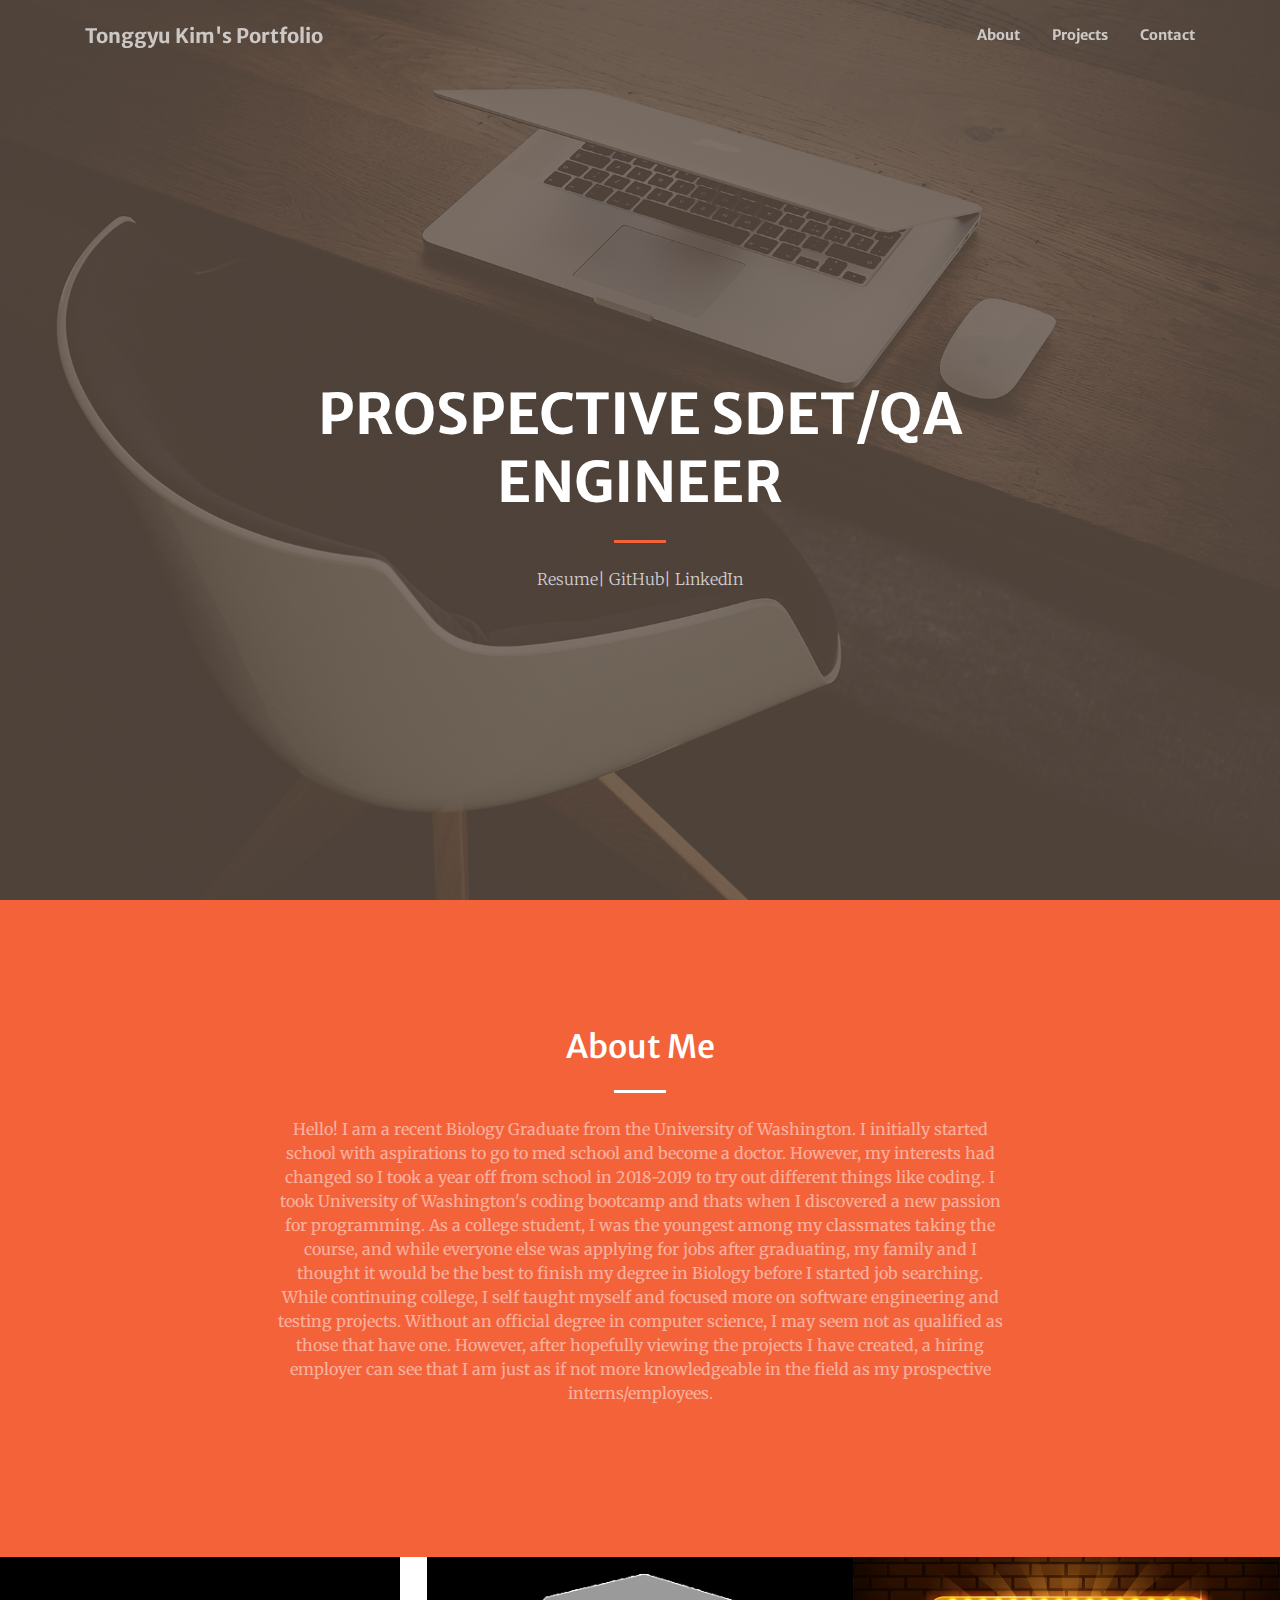
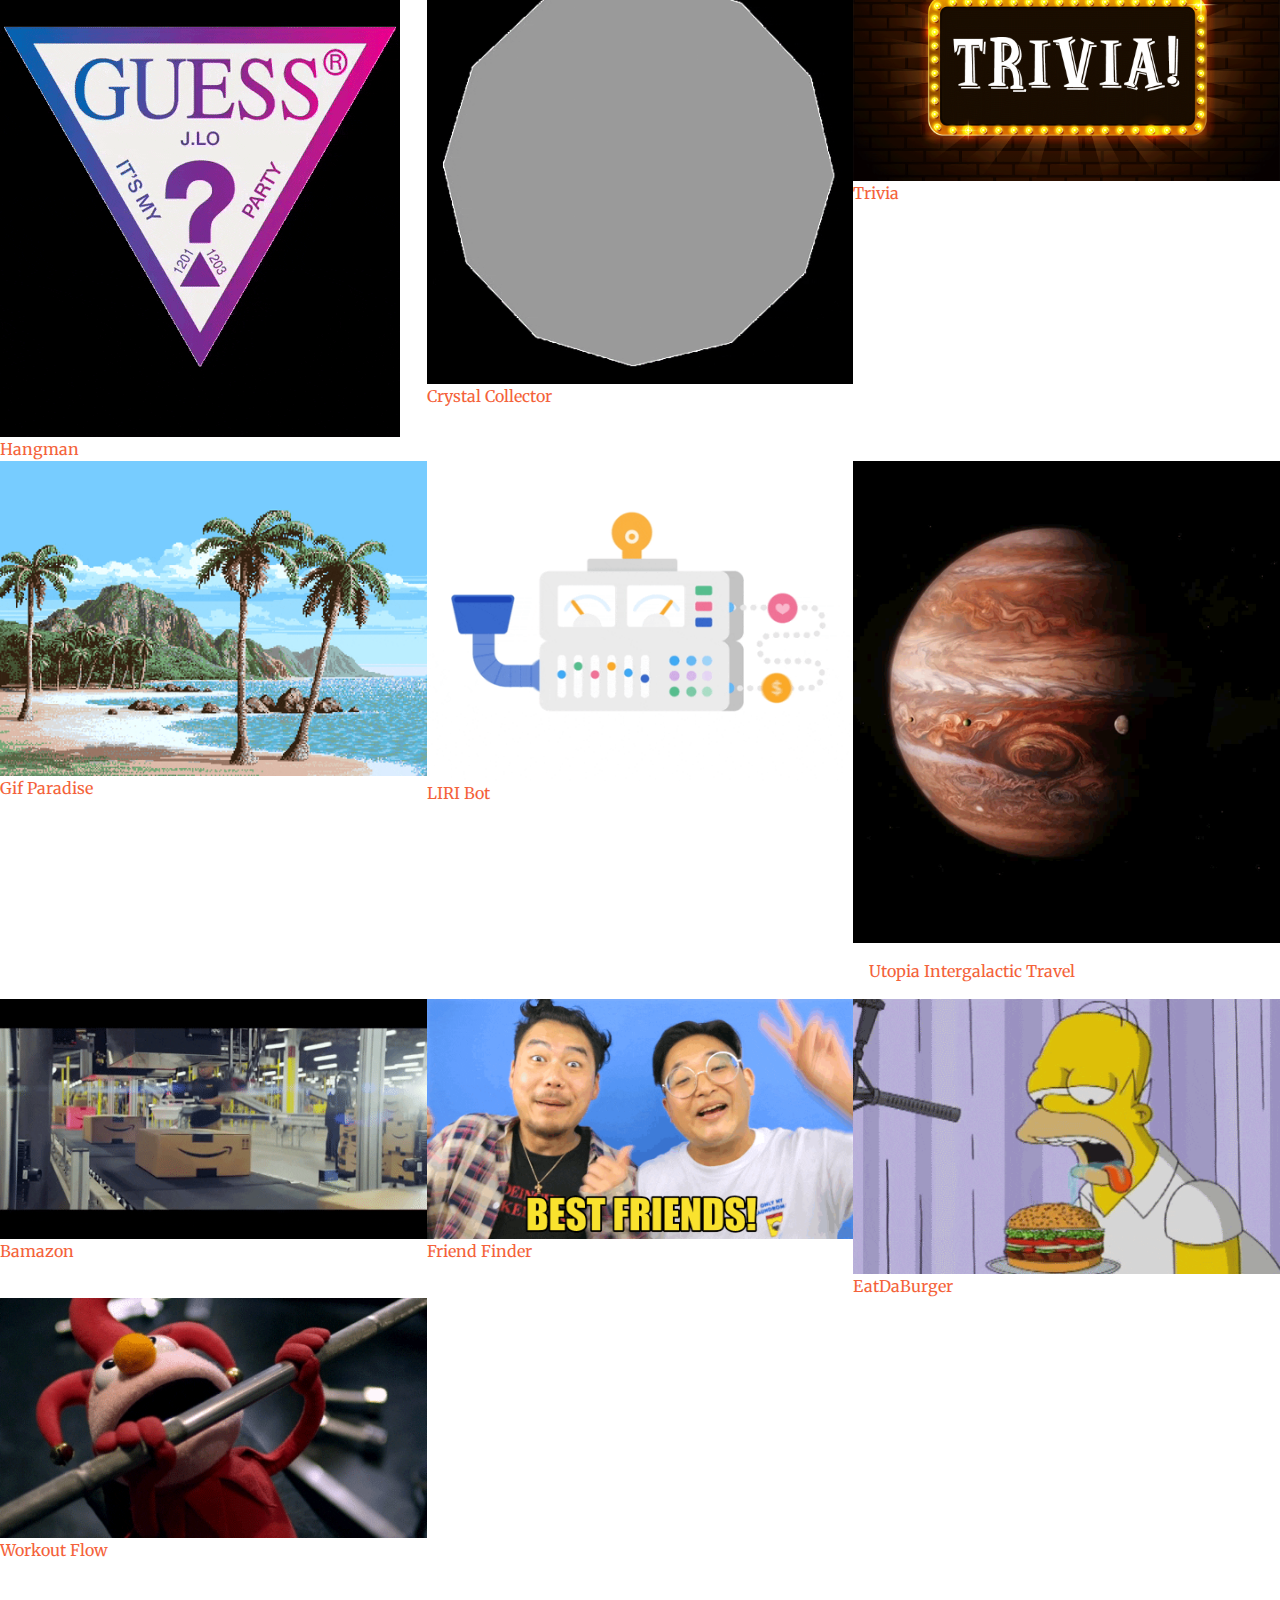
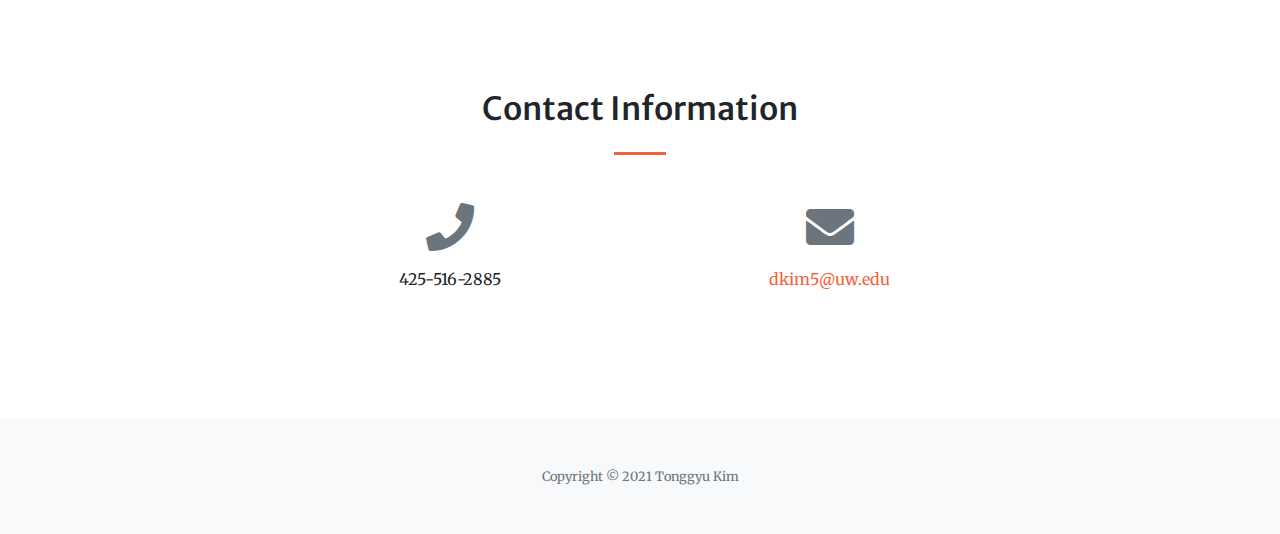
<file: index.html>
<!DOCTYPE html>
<html lang="en">

<head>

  <meta charset="utf-8">
  <meta name="viewport" content="width=device-width, initial-scale=1, shrink-to-fit=no">
  <meta name="description" content="">
  <meta name="author" content="">

  <title>Tonggyu Kim's Portfolio</title>

  <!-- Font Awesome Icons -->
  <link href="vendor/fontawesome-free/css/all.min.css" rel="stylesheet" type="text/css">

  <!-- Google Fonts -->
  <link href="https://fonts.googleapis.com/css?family=Merriweather+Sans:400,700" rel="stylesheet">
  <link href='https://fonts.googleapis.com/css?family=Merriweather:400,300,300italic,400italic,700,700italic' rel='stylesheet' type='text/css'>

  <!-- Plugin CSS -->
  <link href="vendor/magnific-popup/magnific-popup.css" rel="stylesheet">

  <!-- Theme CSS - Includes Bootstrap -->
  <link href="css/creative.min.css" rel="stylesheet">

</head>

<body id="page-top">

  <!-- Navigation -->
  <nav class="navbar navbar-expand-lg navbar-light fixed-top py-3" id="mainNav">
    <div class="container">
      <a class="navbar-brand js-scroll-trigger" href="#page-top">Tonggyu Kim's Portfolio</a>
      <button class="navbar-toggler navbar-toggler-right" type="button" data-toggle="collapse" data-target="#navbarResponsive" aria-controls="navbarResponsive" aria-expanded="false" aria-label="Toggle navigation">
        <span class="navbar-toggler-icon"></span>
      </button>
      <div class="collapse navbar-collapse" id="navbarResponsive">
        <ul class="navbar-nav ml-auto my-2 my-lg-0">
          <li class="nav-item">
            <a class="nav-link js-scroll-trigger" href="#about">About</a>
          </li>
          <li class="nav-item">
            <a class="nav-link js-scroll-trigger" href="#portfolio">Projects</a>
          </li>
          <li class="nav-item">
            <a class="nav-link js-scroll-trigger" href="#contact">Contact</a>
          </li>
        </ul>
      </div>
    </div>
  </nav>

  <!-- Masthead -->
  <header class="masthead">
    <div class="container h-100">
      <div class="row h-100 align-items-center justify-content-center text-center">
        <div class="col-lg-10 align-self-end">
          <h1 class="text-uppercase text-white font-weight-bold">Prospective SDET/QA Engineer</h1>
          <hr class="divider my-4">
        </div>
        <div class="col-lg-8 align-self-baseline">
          <a href = "assets/Tonggyu Kim's Resume.pdf" class="text-white-75 font-weight-light mb-5">Resume|</a>
            <a href="https://github.com/tonggyukim" class="text-white-75 font-weight-light mb-5">GitHub|</a>
            <a href="https://www.linkedin.com/in/tonggyu-kim-575244123/"class="text-white-75 font-weight-light mb-5">LinkedIn</a>
        </div>
      </div>
    </div>
  </header>

  <!-- About Section -->
  <section class="page-section bg-primary" id="about">
    <div class="container">
      <div class="row justify-content-center">
        <div class="col-lg-8 text-center">
          <h2 class="text-white mt-0">About Me</h2>
          <hr class="divider light my-4">
          <p class="text-white-50 mb-4">Hello! I am a recent Biology Graduate from the University of Washington. I initially started school with aspirations 
            to go to med school and become a doctor. However, my interests had changed so I took a year off from school in 2018-2019 to try out different things like 
            coding. I took University of Washington's coding bootcamp and thats when I discovered a new passion for programming. 
            As a college student, I was the youngest among my classmates taking the course, and while everyone else was applying for jobs after graduating, my family and I thought it would be the best 
            to finish my degree in Biology before I started job searching. 
            While continuing college, I self taught myself and focused more on software engineering and testing projects. 
            Without an official degree in computer science, I may seem not as qualified as those that have one. 
            However, after hopefully viewing the projects I have created, a hiring employer can see that I am just as if not more knowledgeable in the field as my prospective interns/employees.
        </div>
      </div>
    </div> 
  </section>

  <!-- Portfolio Section -->
  <!-- <section id="portfolio"> -->
    <div class="container-fluid p-0">
      <div class="row no-gutters">
        <div class="col-lg-4 col-sm-6">
          <a class="portfolio-box" href="https://tonggyukim.github.io/Word-Guess-Game/">
            <img class="img-fluid" src="assets/images/Guess.gif" alt="">
            <div class="portfolio-box-caption">
              <div class="project-name">
                Hangman
              </div>
            </div>
          </a>
        </div>
        <div class="col-lg-4 col-sm-6">
          <a class="portfolio-box" href="https://tonggyukim.github.io/unit-4-game/" >
            <img class="img-fluid" src="assets/images/CrystalCollector.gif" alt="">
            <div class="portfolio-box-caption">
              <div class="project-name">
                Crystal Collector
              </div>
            </div>
          </a>
        </div>
        <div class="col-lg-4 col-sm-6">
          <a class="portfolio-box" href="https://tonggyukim.github.io/TriviaGame/">
            <img class="img-fluid" src="assets/images/Trivia.gif" alt="">
            <div class="portfolio-box-caption">
              <div class="project-name">
                Trivia
              </div>
            </div>
          </a>
        </div>
        <div class="col-lg-4 col-sm-6">
          <a class="portfolio-box" href="https://tonggyukim.github.io/Gif-Paradise/">
            <img class="img-fluid" src="assets/images/Paradise.gif" alt="">
            <div class="portfolio-box-caption">
              <div class="project-name">
                 Gif Paradise
              </div>
            </div>
          </a>
        </div>
        <div class="col-lg-4 col-sm-6">
          <a class="portfolio-box" href="https://github.com/tonggyukim/liri-node-app">
            <img class="img-fluid" src="assets/images/Bot.gif" alt="">
            <div class="portfolio-box-caption">
              <div class="project-name">
                LIRI Bot
              </div>
            </div>
          </a>
        </div>
        <div class="col-lg-4 col-sm-6">
          <a class="portfolio-box" href="https://riaanderson.github.io/Utopia-Intergalactic-Travel/contact.html">
            <img class="img-fluid" src="assets/images/Mars.gif" alt="">
            <div class="portfolio-box-caption p-3">
              <div class="project-name">
                  Utopia Intergalactic Travel
              </div>
            </div>
          </a>
        </div>
        <div class="col-lg-4 col-sm-6">
          <a class="portfolio-box" href="https://github.com/tonggyukim/Bamazon">
            <img class="img-fluid" src="assets/images/bamazon.gif" alt="">
            <div class="portfolio-box-caption">
              <div class="project-name">
                Bamazon
              </div>
            </div>
          </a>
        </div>
        <div class="col-lg-4 col-sm-6">
          <a class="portfolio-box" href="https://calm-sea-75768.herokuapp.com/">
            <img class="img-fluid" src="assets/images/FriendFinder.gif" alt="">
            <div class="portfolio-box-caption">
              <div class="project-name">
                Friend Finder
              </div>
            </div>
          </a>
        </div>
        <div class="col-lg-4 col-sm-6">
          <a class="portfolio-box" href="https://pure-brushlands-12730.herokuapp.com/">
            <img class="img-fluid" src="assets/images/EatDaBurger.gif" alt="">
            <div class="portfolio-box-caption">
              <div class="project-name">
                EatDaBurger
              </div>
            </div>
          </a>
        </div> 
        <div class="col-lg-4 col-sm-6">
          <a class="portfolio-box" href=" https://murmuring-oasis-59314.herokuapp.com/cardio">
            <img class="img-fluid" src="assets/images/workout.gif">
            <div class="portfolio-box-caption">
              <div class="project-name">
                Workout Flow
              </div>
            </div>
          </a>
        </div>
      </div>
    </div>
  </section>

  <!-- Contact Section -->
  <section class="page-section" id="contact">
    <div class="container">
      <div class="row justify-content-center">
        <div class="col-lg-8 text-center">
          <h2 class="mt-0">Contact Information</h2>
          <hr class="divider my-4">
          <p class="text-muted mb-5"></p>
        </div>
      </div>
      <div class="row">
        <div class="col-lg-4 ml-auto text-center mb-5 mb-lg-0">
          <i class="fas fa-phone fa-3x mb-3 text-muted"></i>
          <div>425-516-2885</div>
        </div>
        <div class="col-lg-4 mr-auto text-center">
          <i class="fas fa-envelope fa-3x mb-3 text-muted"></i>
          <!-- Make sure to change the email address in anchor text AND the link below! -->
          <a class="d-block" href="mailto:dkim5@uw.edu">dkim5@uw.edu</a>
        </div>
      </div>
    </div>
  </section>

  <!-- Footer -->
  <footer class="bg-light py-5">
    <div class="container">
      <div class="small text-center text-muted">Copyright &copy; 2021 Tonggyu Kim</div>
    </div>
  </footer>

  <!-- Bootstrap core JavaScript -->
  <script src="vendor/jquery/jquery.min.js"></script>
  <script src="vendor/bootstrap/js/bootstrap.bundle.min.js"></script>

  <!-- Plugin JavaScript -->
  <script src="vendor/jquery-easing/jquery.easing.min.js"></script>
  <script src="vendor/magnific-popup/jquery.magnific-popup.min.js"></script>

  <!-- Custom scripts for this template -->
  <script src="js/creative.min.js"></script>

</body>

</html>
</file>
